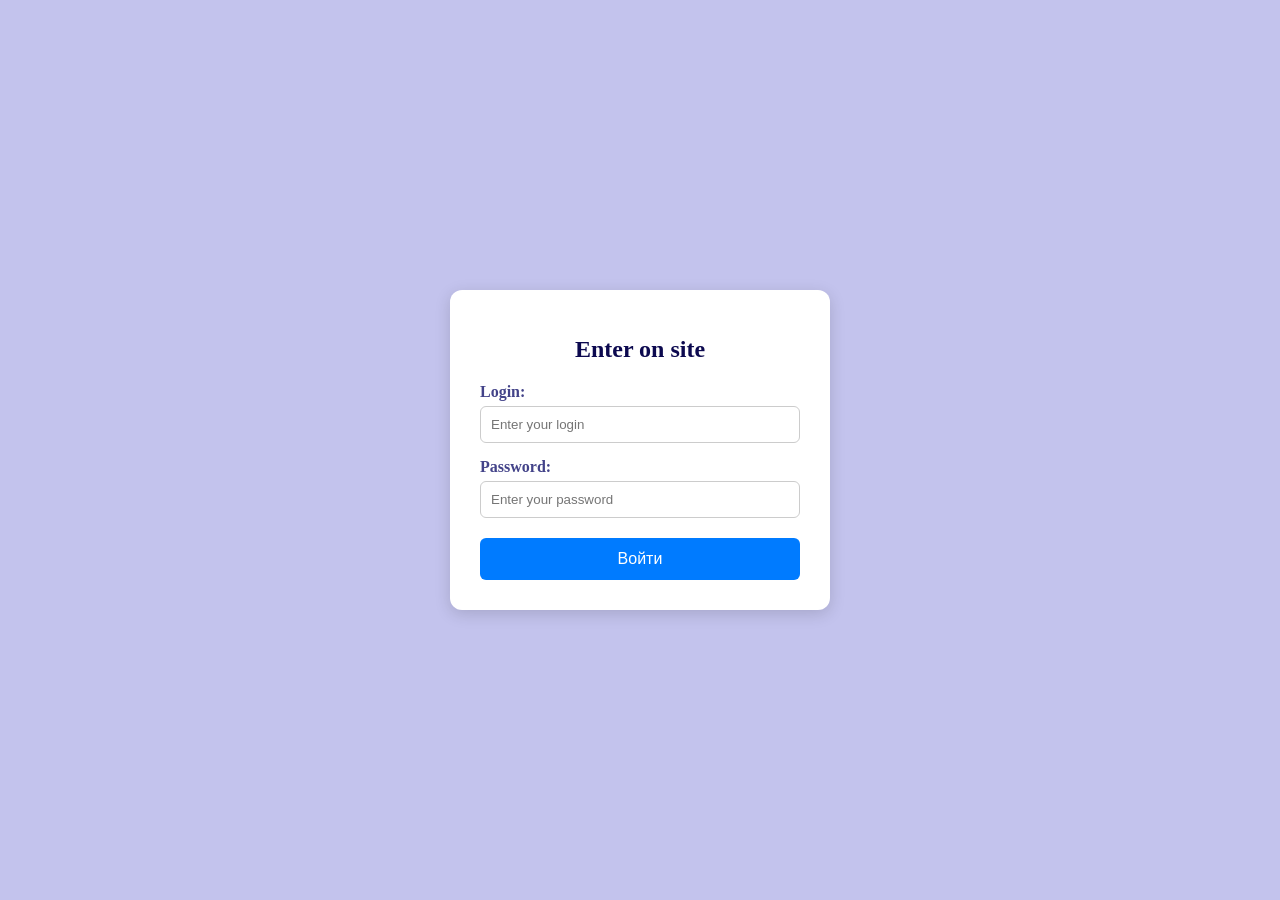
<file: index.html>
<!DOCTYPE html>
<html lang="en">
  <head>
    <meta charset="UTF-8">
    <title>Sofia's Forms</title>
    <link rel="stylesheet" href="style.css">
  </head>
  <body>

    <header>
      <nav class="topbar">
        <a href="index.html" class="logo-link">
          <img src="img/logo1.jpg" alt="Sofia Forms Logo" class="logo-img">
        </a>

        <ul class="nav-links">
          <li><a href="forme.html">Personal Forms</a></li>
          <li><a href="education.html">Education Forms</a></li>
        </ul>

        <button id="logoutBtn">Выйти</button>
      </nav>
    </header>

    <main class="content">
      <h1>Welcome to Sofia's Forms!</h1>
      <p>Choose a category below to find the right form for your needs.</p>

      <div class="cards-container">
        <article class="card">
          <img src="https://via.placeholder.com/300x220" alt="Заглушка">
          <h2>Personal Forms</h2>
          <p>Fun forms about yourself: favorite colors, hobbies, interests, and anything you want to share.</p>
          <a href="forme.html" class="btn">Go to Personal Forms</a>
        </article>

        <article class="card">
          <img src="https://via.placeholder.com/300x220" alt="Заглушка">
          <h2>Education Forms</h2>
          <p>Surveys and questionnaires for school projects, research, and collecting opinions.</p>
          <a href="education.html" class="btn">Go to Education Forms</a>
        </article>
      </div>
    </main>

    <footer class="site-footer">
      <p>&copy; 2024 Sofia's Forms. All rights reserved.</p>
    </footer>


    <script>
      document.addEventListener('DOMContentLoaded', () => {

        const isLoggedIn = localStorage.getItem('isLoggedIn');
        if (!isLoggedIn) {
          window.location.href = 'login.html';
          return; 
        }

        const userName = localStorage.getItem('userName') || 'Пользователь';
        const header = document.querySelector('header');
        const newSpan = document.createElement('span');
        newSpan.textContent = ` | Привет, ${userName}`;
        newSpan.style.marginLeft = '10px';
        newSpan.style.color = '#555';
        header.appendChild(newSpan);

        const logoutBtn = document.getElementById('logoutBtn');
        if (logoutBtn) {
          logoutBtn.addEventListener('click', () => {
            localStorage.removeItem('isLoggedIn');
            localStorage.removeItem('userName');
            window.location.href = 'login.html';
          });
        }
      });
    </script>
  </body>
</html>
</file>
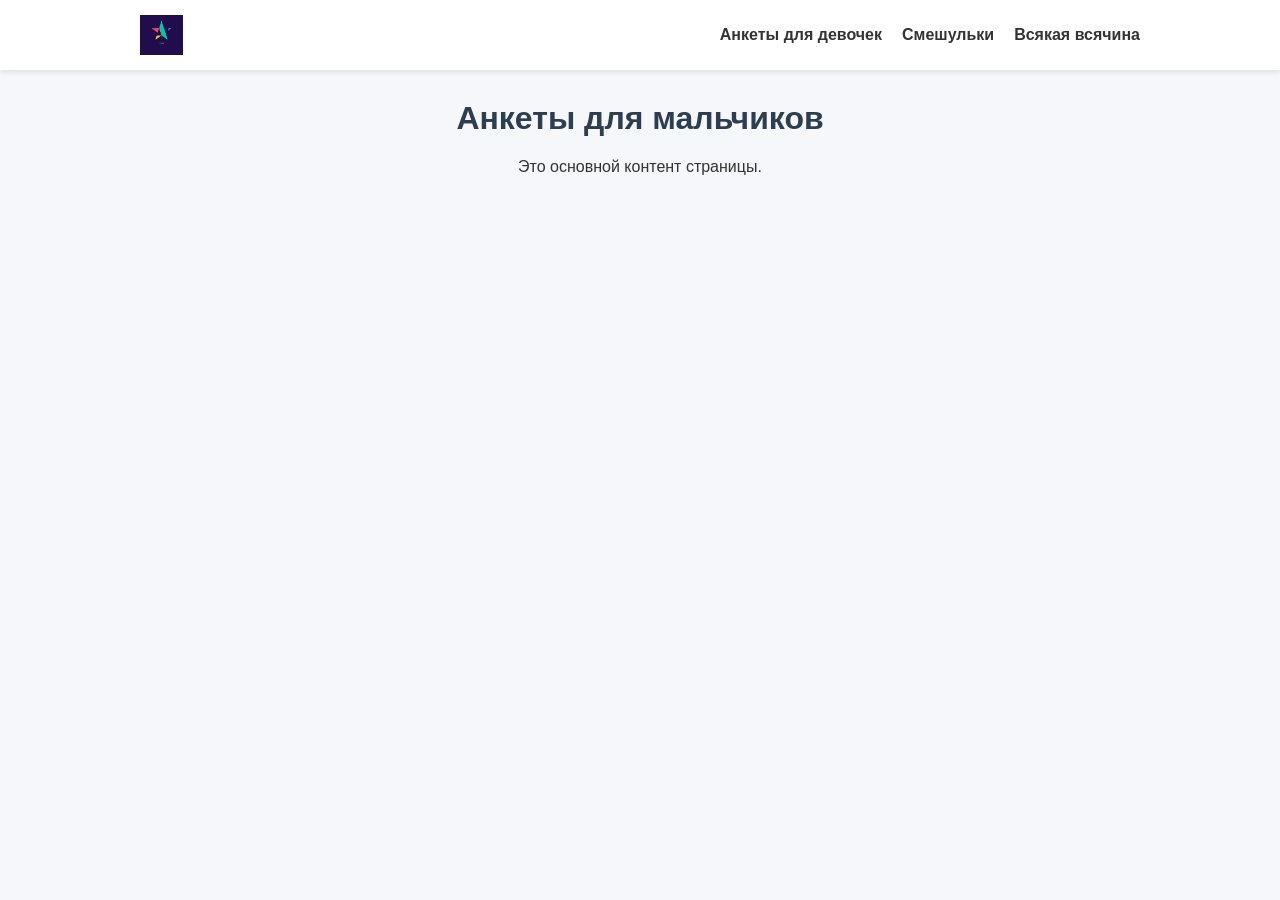
<file: boys.html>
<head>
    <meta charset="UTF-8">
    <title>Анкеты Софии</title>
    <link rel="stylesheet" href="style.css">
</head>
 <body>
    <header>
      <nav class="topbar">
        <a href="index.html" class="logo-link">
          <img src="img/logo1.jpg" alt="Логотип сайта" class="logo-img">
        </a>
        <ul class="nav-links">
          <li><a href="girls.html">Анкеты для девочек</a></li>
          <li><a href="smeshulki.html">Смешульки</a></li>
          <li><a href="vseya_vsechyna.html">Всякая всячина</a></li>
        </ul>
      </nav>
    </header>

    <main class="content">
      <h1>Анкеты для мальчиков</h1>
      <p>Это основной контент страницы.</p>
    </main>

</body>
</file>
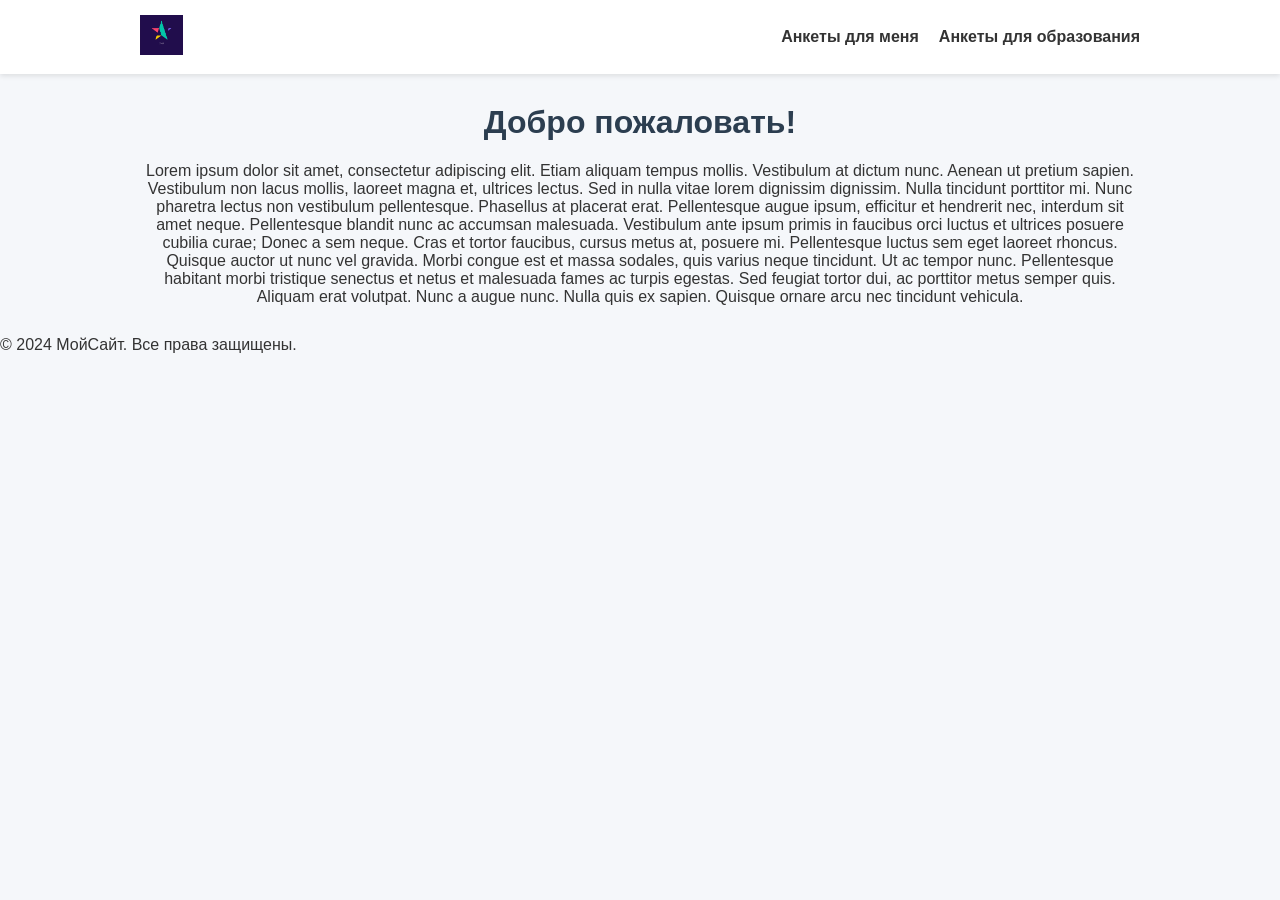
<file: education.html>
<!DOCTYPE html>
<html lang="ru">
  <head>
    <meta charset="UTF-8">
    <title>Анкеты Софии</title>
    <link rel="stylesheet" href="style.css">
  </head>
  <body>
    <header>
      <nav class="topbar">
        <a href="index.html" class="logo-link">
          <img src="img/logo1.jpg" alt="Логотип сайта" class="logo-img">
        </a>
        <ul class="nav-links">
          <li><a href="">Анкеты для меня</a></li>
          <li><a href="">Анкеты для образования</a></li>
        </ul>
      </nav>
    </header>

    <main class="content">
      <h1>Добро пожаловать!</h1>
      <p>Lorem ipsum dolor sit amet, consectetur adipiscing elit. Etiam aliquam tempus mollis. Vestibulum at dictum nunc. Aenean ut pretium sapien. Vestibulum non lacus mollis, laoreet magna et, ultrices lectus. Sed in nulla vitae lorem dignissim dignissim. Nulla tincidunt porttitor mi. Nunc pharetra lectus non vestibulum pellentesque. Phasellus at placerat erat.

Pellentesque augue ipsum, efficitur et hendrerit nec, interdum sit amet neque.
 Pellentesque blandit nunc ac accumsan malesuada. 
 Vestibulum ante ipsum primis in faucibus orci luctus et ultrices posuere cubilia curae;
  Donec a sem neque. Cras et tortor faucibus, cursus metus at, posuere mi.
   Pellentesque luctus sem eget laoreet rhoncus. 
   Quisque auctor ut nunc vel gravida. 
   Morbi congue est et massa sodales, quis varius neque tincidunt.
    Ut ac tempor nunc.
     Pellentesque habitant morbi tristique senectus et netus et malesuada fames 
     ac turpis egestas. Sed feugiat tortor dui, ac porttitor metus semper quis.
      Aliquam erat volutpat. Nunc a augue nunc.
       Nulla quis ex sapien. 
Quisque ornare arcu nec tincidunt vehicula.</p>
    </main>

</body> 
    <footer class="site-footer">
      <p>&copy; 2024 МойСайт. Все права защищены.</p>
    </footer>
  </body>
</html>
</file>
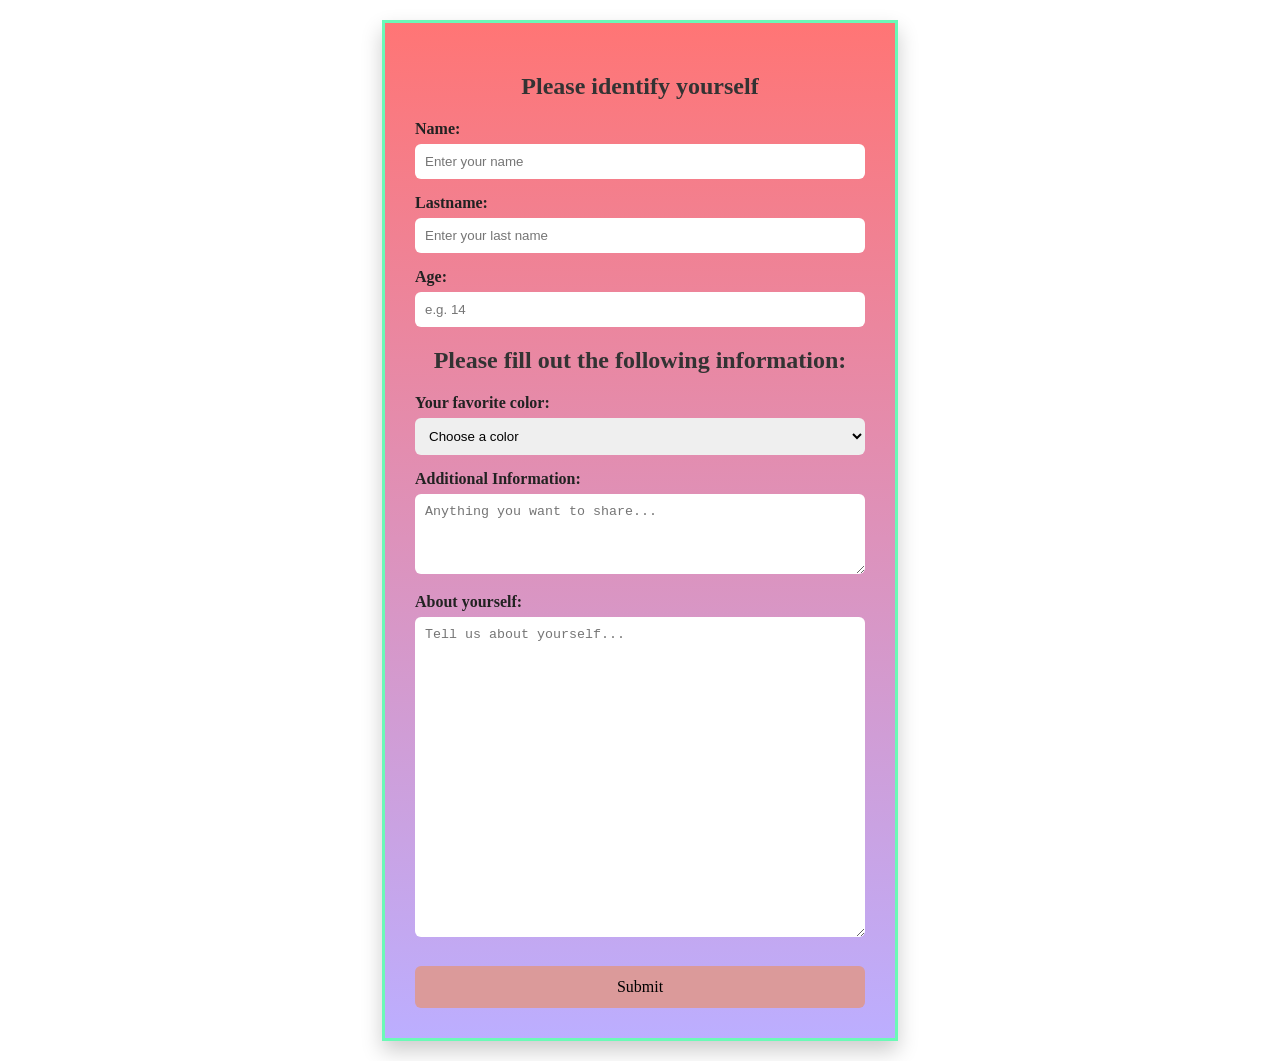
<file: forme.html>
<!DOCTYPE html>
<html lang="ru">
  <head>
    <meta charset="UTF-8">
    <title>Анкеты для меня</title>
    <link rel="stylesheet" href="style_form.css">
  </head>
  <body>
    <form id="main-form">
      <h2>Please identify yourself</h2>

      <label for="name">Name:</label>
      <input type="text" id="name" name="name" placeholder="Enter your name">

      <label for="lastname">Lastname:</label>
      <input type="text" id="lastname" name="lastname" placeholder="Enter your last name">

      <label for="age">Age:</label>
      <input type="number" id="age" name="age" min="0" max="120" placeholder="e.g. 14">

      <h2>Please fill out the following information:</h2>

      <label for="color">Your favorite color:</label>
      <select id="color" name="color">
        <option value="" disabled selected>Choose a color</option>
        <option value="red">Red</option>
        <option value="blue">Blue</option>
        <option value="purple">Purple</option>
        <option value="green">Green</option>
        <option value="yellow">Yellow</option>
        <option value="orange">Orange</option>
        <option value="black">Black</option>
      </select>

      <label for="info">Additional Information:</label>
      <textarea id="info" name="info" rows="4" placeholder="Anything you want to share..."></textarea>


      <label for="about">About yourself:</label>
      <textarea id="about" name="about" rows="20" placeholder="Tell us about yourself..."></textarea>
      <button type="submit">Submit</button>
    </form>

    <footer class="site-footer"></footer>
  </body>
</html>
</file>
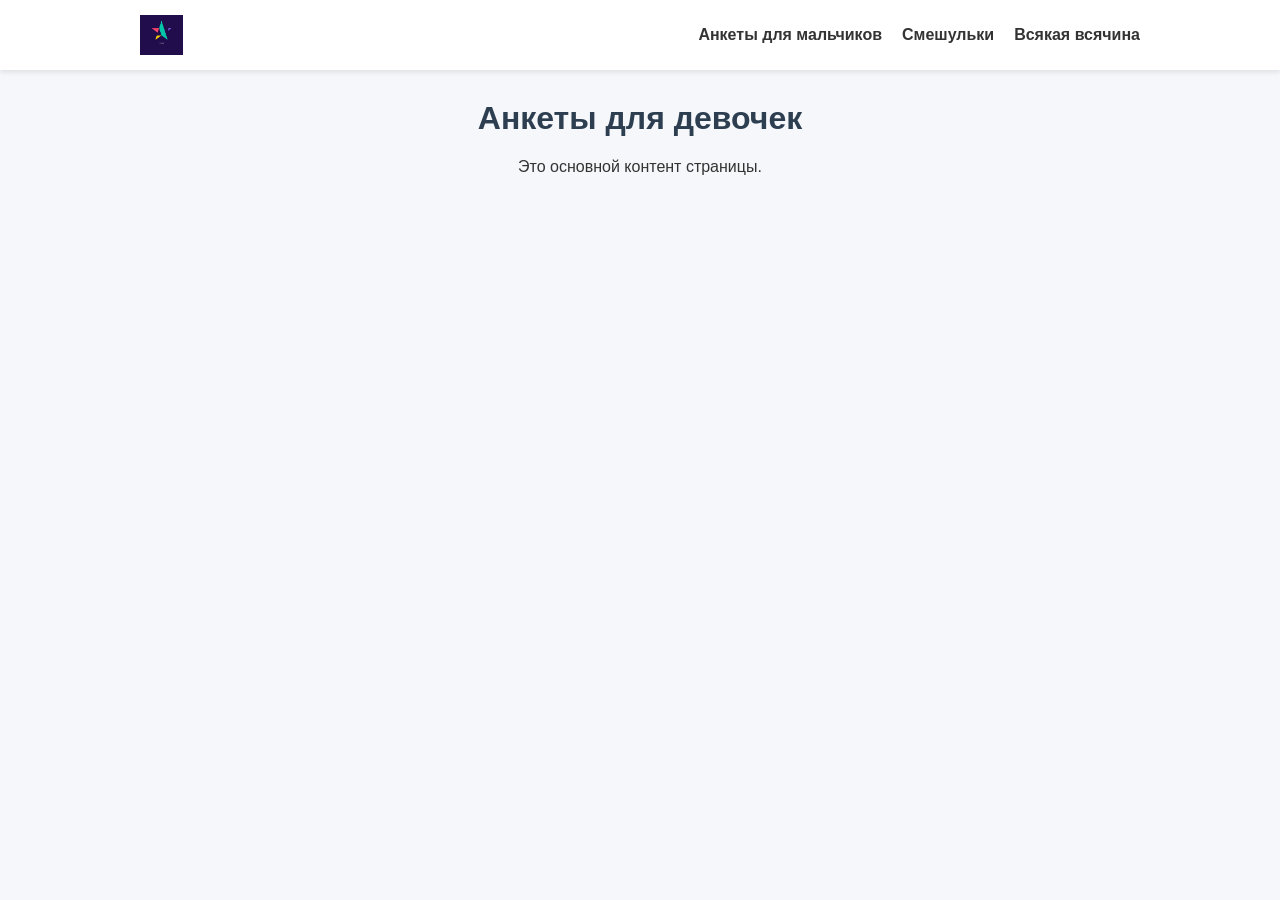
<file: girls.html>
<head>
    <meta charset="UTF-8">
    <title>Анкеты Софии</title>
    <link rel="stylesheet" href="style.css">
</head>
 <body>
    <header>
      <nav class="topbar">
        <a href="index.html" class="logo-link">
          <img src="img/logo1.jpg" alt="Логотип сайта" class="logo-img">
        </a>
        <ul class="nav-links">
          <li><a href="boys.html">Анкеты для мальчиков</a></li>
          <li><a href="smeshulki.html">Смешульки</a></li>
          <li><a href="vseya_vsechyna.html">Всякая всячина</a></li>
        </ul>
      </nav>
    </header>
    <main class="content">
      <h1>Анкеты для девочек</h1>
      <p>Это основной контент страницы.</p>
    </main>
</file>
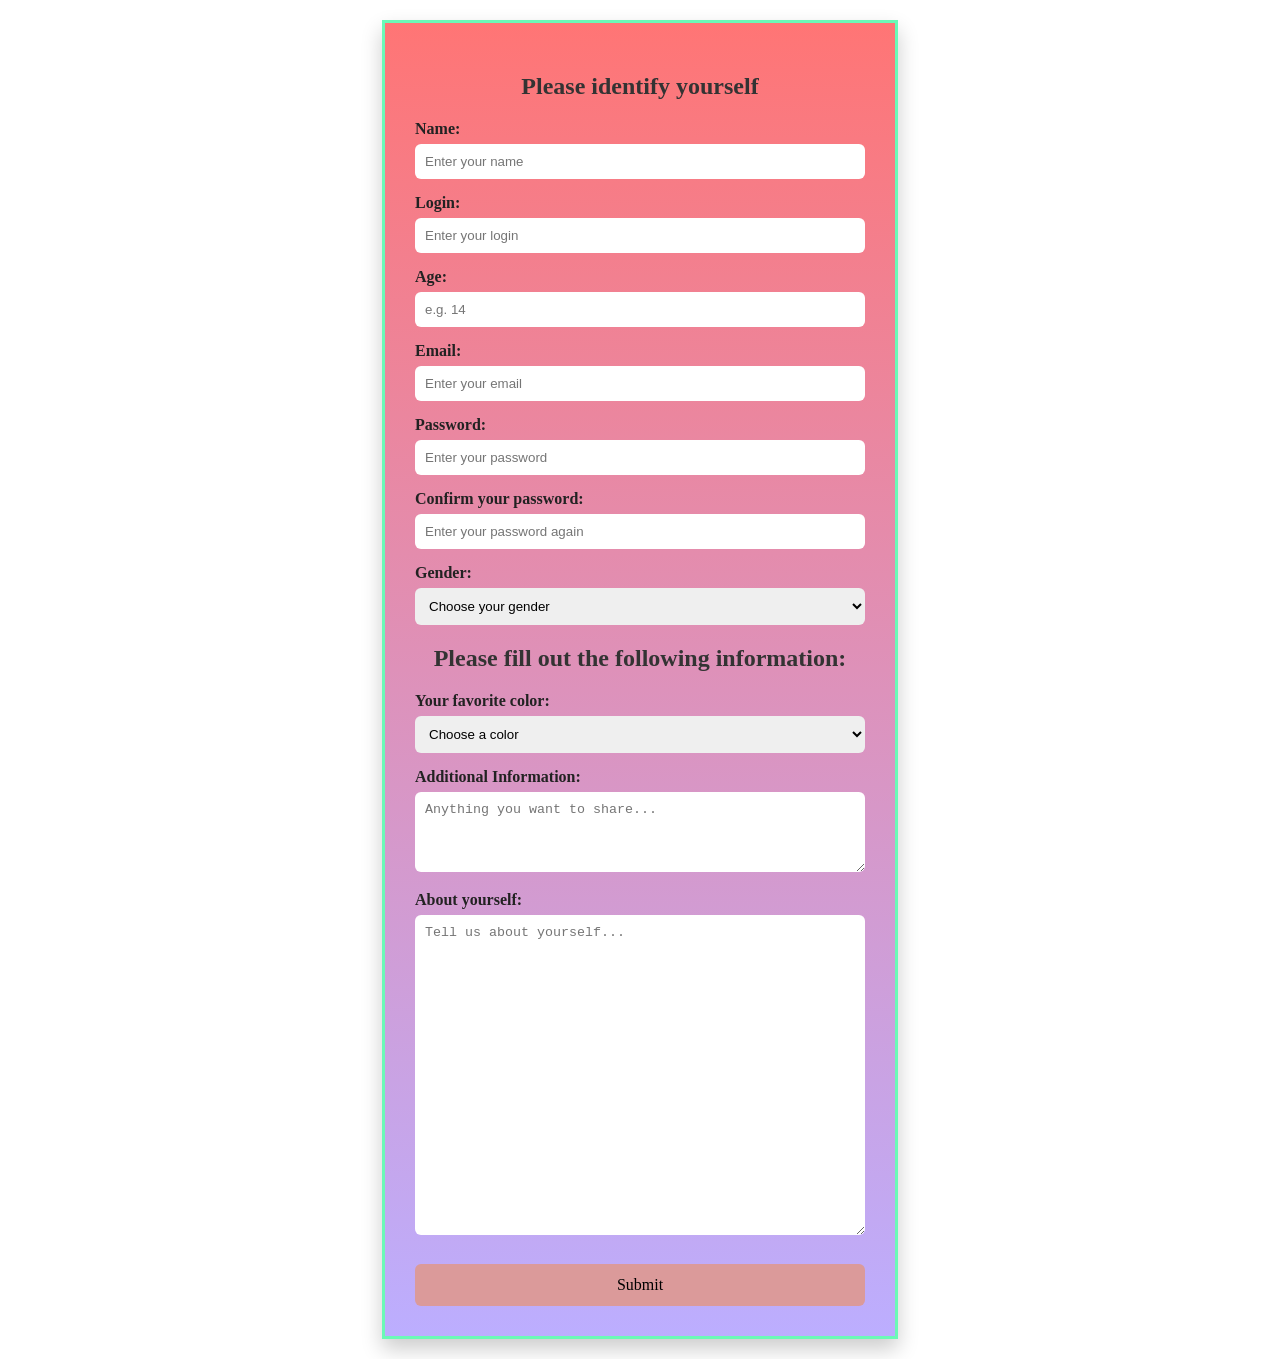
<file: identify.html>
<!DOCTYPE html>
<html lang="ru">
  <head>
    <meta charset="UTF-8">
    <title>Анкеты для меня</title>
    <link rel="stylesheet" href="style_form.css">
  </head>

  <body>
     
    
    <form id="main-form">
      <h2>Please identify yourself</h2>

      <label for="name">Name:</label>
      <input type="text" id="name" name="name" placeholder="Enter your name">

      <label for="login">Login:</label>
      <input type="text" id="login" name="login" placeholder="Enter your login">

      <label for="age">Age:</label>
      <input type="number" id="age" name="age" min="0" max="120" placeholder="e.g. 14">
      

      <label for="email">Email:</label>
      <input type="email" id="email" name="email" placeholder="Enter your email">

      <label for="password">Password:</label>
      <input type="password" id="password" name="password" placeholder="Enter your password">

      <label for="confirm-password">Confirm your password:</label>
      <input type="password" id="confirm-password" name="confirm-password" placeholder="Enter your password again">
      
      <label for="gender">Gender:</label>
      <select id="gender" name="gender">
        <option value="" disabled selected>Choose your gender</option>
        <option value="male">Male</option>
        <option value="female">Female</option>
        <option value="other">Other</option>
      </select>

      <h2>Please fill out the following information:</h2>

      <label for="color">Your favorite color:</label>
      <select id="color" name="color">
        <option value="" disabled selected>Choose a color</option>
        <option value="red">Red</option>
        <option value="blue">Blue</option>
        <option value="purple">Purple</option>
        <option value="green">Green</option>
        <option value="yellow">Yellow</option>
        <option value="orange">Orange</option>
        <option value="black">Black</option>
      </select>

      <label for="info">Additional Information:</label>
      <textarea id="info" name="info" rows="4" placeholder="Anything you want to share..."></textarea>


      <label for="about">About yourself:</label>
      <textarea id="about" name="about" rows="20" placeholder="Tell us about yourself..."></textarea>
      <button type="submit">Submit</button>
    </form>

   
  </body>
</html>
</file>
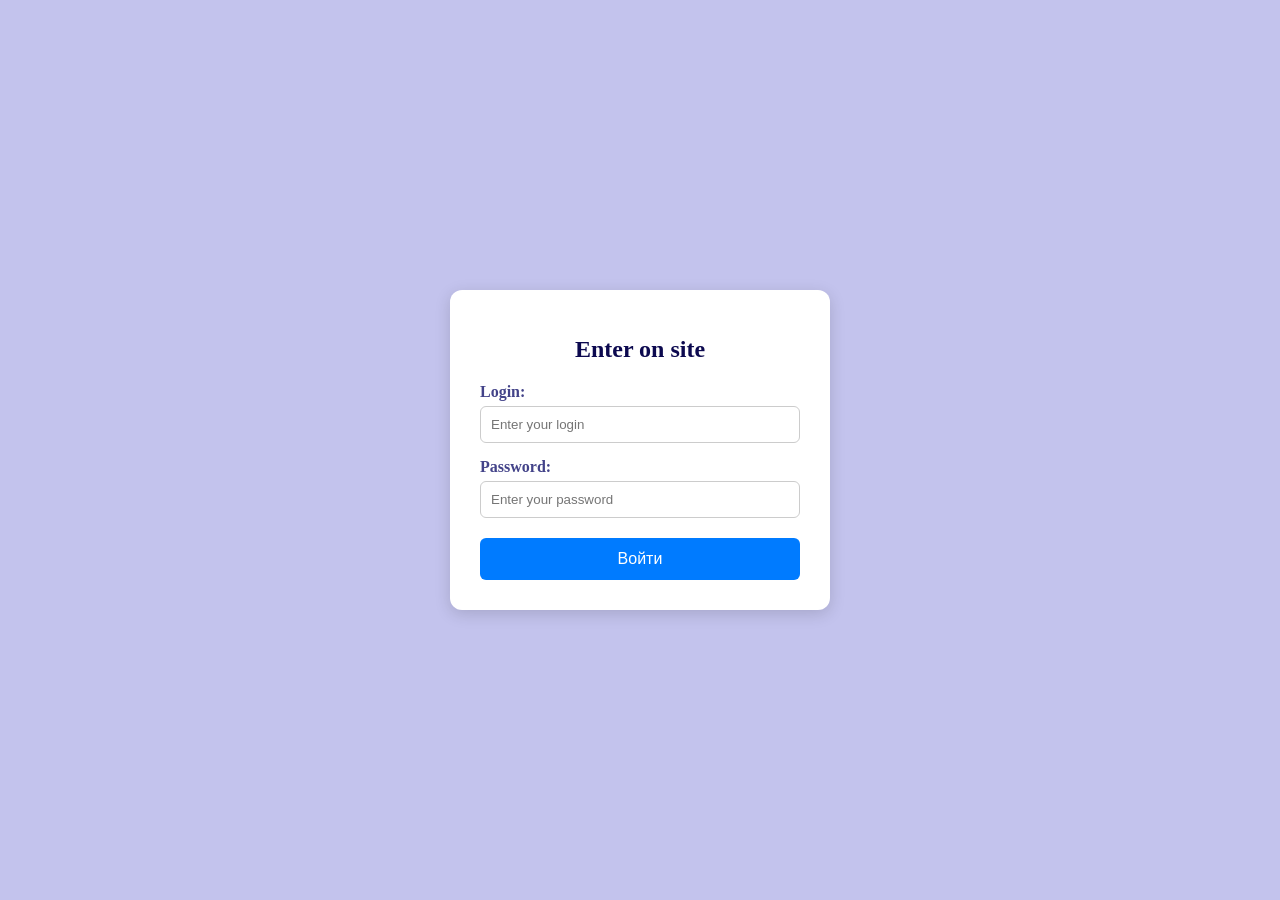
<file: login.html>
<!DOCTYPE html>
<html lang="en">
<head>
  <meta charset="UTF-8">
  <title>Sofia's Forms — Login</title>
  <link rel="stylesheet" href="login.css">
</head>
<body>
  <div class="login-container">
    <h1>Enter on site</h1>
    <form id="loginForm">
      <label for="login">Login:</label>
      <input type="text" id="login" name="login" placeholder="Enter your login" required>

      <label for="password">Password:</label>
      <input type="password" id="password" name="password" placeholder="Enter your password" required>

      <button type="submit">Войти</button>
    </form>
  </div>

  <script>
    document.getElementById('loginForm').addEventListener('submit', function(e) {
      e.preventDefault(); 

      const login = document.getElementById('login').value;
      const password = document.getElementById('password').value;

      if (login === 'admin' && password === '12345') {
        localStorage.setItem('isLoggedIn', 'true');
        localStorage.setItem('userName', login);
        window.location.href = 'index.html';
      } else {
        alert('Неверный логин или пароль');
      }
    });
  </script>
</body>
</html>
</file>
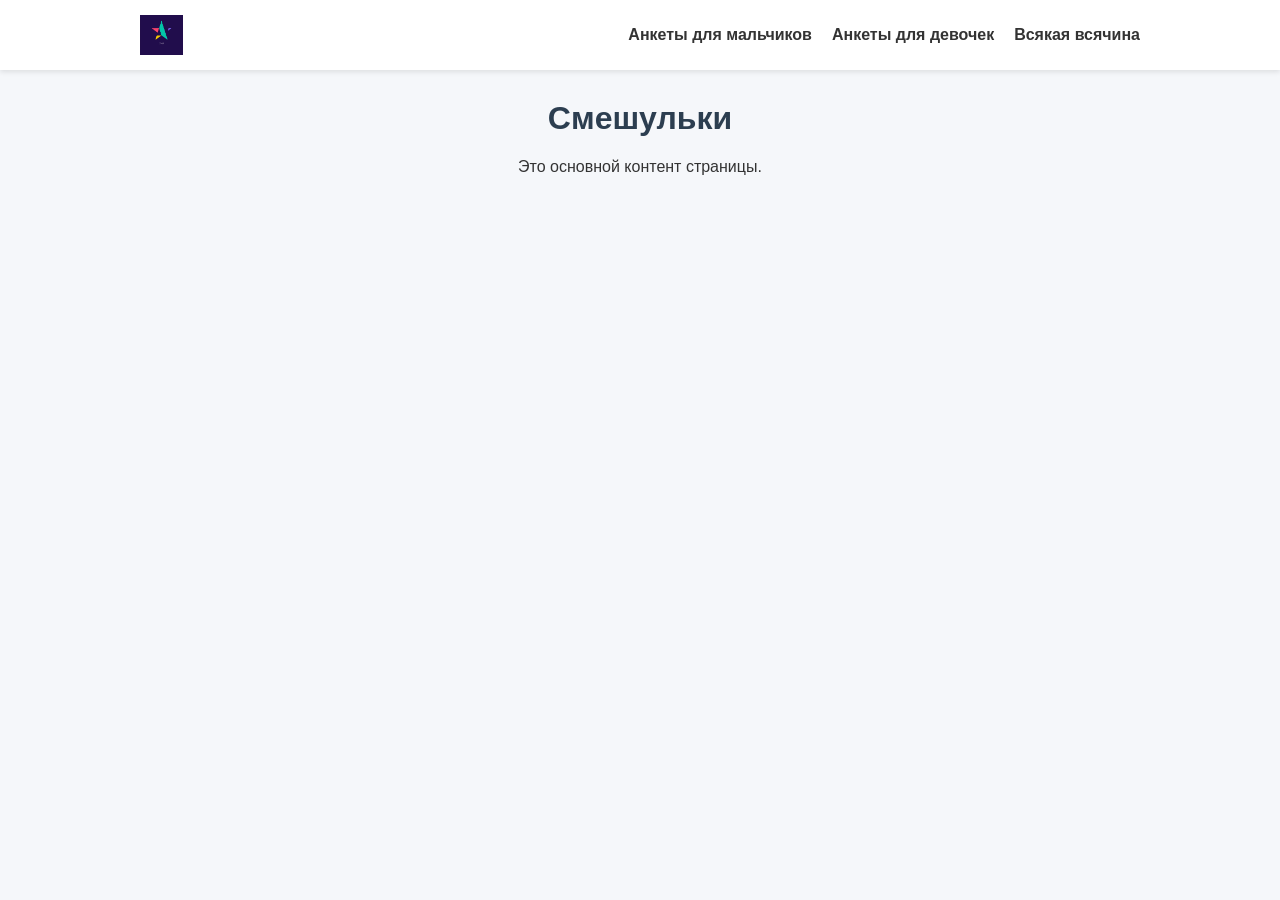
<file: smeshulki.html>
<head>
    <meta charset="UTF-8">
    <title>Анкеты Софии</title>
    <link rel="stylesheet" href="style.css">
</head>
 <body>
    <header>
      <nav class="topbar">
        <a href="index.html" class="logo-link">
          <img src="img/logo1.jpg" alt="Логотип сайта" class="logo-img">
        </a>
        <ul class="nav-links">
          <li><a href="boys.html">Анкеты для мальчиков</a></li>
            <li><a href="girls.html">Анкеты для девочек</a></li>
          <li><a href="vseya_vsechyna.html">Всякая всячина</a></li>
        </ul>
      </nav>
    </header>
    <main class="content">
      <h1>Смешульки</h1>
      <p>Это основной контент страницы.</p>
    </main>
</file>
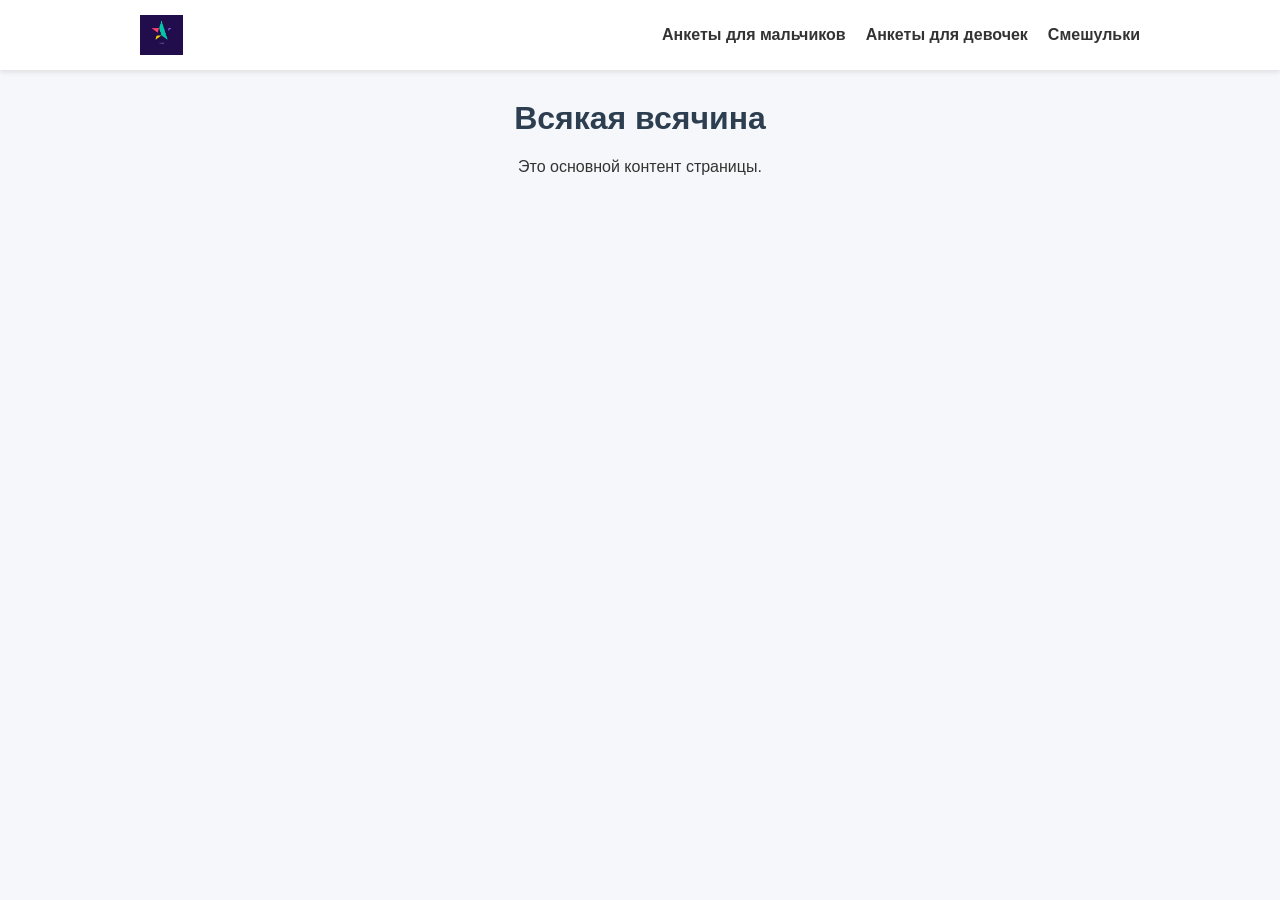
<file: vseya_vsechyna.html>
<head>
    <meta charset="UTF-8">
    <title>Анкеты Софии</title>
    <link rel="stylesheet" href="style.css">
</head>
 <body>
    <header>
      <nav class="topbar">
        <a href="index.html" class="logo-link">
          <img src="img/logo1.jpg" alt="Логотип сайта" class="logo-img">
        </a>
        <ul class="nav-links">
          <li><a href="boys.html">Анкеты для мальчиков</a></li>
          <li><a href="girls.html">Анкеты для девочек</a></li>
          <li><a href="smeshulki.html">Смешульки</a></li>
          
        </ul>
      </nav>
    </header>
    <main class="content">
      <h1>Всякая всячина</h1>
      <p>Это основной контент страницы.</p>
    </main>
</file>
<file: style.css>
body {
  font-family: Arial, sans-serif;
  margin: 0;
  padding: 0;
  background-color: #f5f7fa;
  color: #333;
}

/* Шапка сайта */
header {
  background-color: #ffffff;
  padding: 15px 0;
  box-shadow: 0 2px 5px rgba(0, 0, 0, 0.1);
  position: sticky;
  top: 0;
  z-index: 100;
}

.topbar {
  max-width: 1000px;
  margin: 0 auto;
  display: flex;
  justify-content: space-between; 
  align-items: center;            
  padding: 0 20px;
}

.logo-img {
  height: 40px;
  width: auto;
}

/* Меню навигации */
.nav-links {
  list-style: none;
  margin: 0;
  padding: 0;
  display: flex;
  gap: 20px;
}

.nav-links a {
  text-decoration: none;
  color: #333;
  font-weight: 600;
}

.nav-links a:hover {
  color: #007bff;
}

/* Кнопка «Выйти» */
#logoutBtn {
  padding: 8px 16px;
  background-color: #dc3545;
  color: white;
  border: none;
  border-radius: 6px;
  cursor: pointer;
  font-size: 14px;
  font-weight: 600;
  transition: background-color 0.2s ease;
}

#logoutBtn:hover {
  background-color: #c82333;
}

/* Основной контент */
.content {
  max-width: 1000px;
  margin: 30px auto;
  padding: 0 20px;
  text-align: center;
}

.content h1 {
  color: #2c3e50;
}

/* Контейнер карточек */
.cards-container {
  display: flex;
  gap: 25px;
  flex-wrap: wrap;
  justify-content: center;
  margin-top: 40px;
}

/* Карточка */
.card {
  flex: 1 1 300px;
  background: #ffffff;
  border: 1px solid #e0e0e0;
  border-radius: 12px;
  padding: 20px;
  box-shadow: 0 4px 12px rgba(0, 0, 0, 0.08);
  text-align: left;
  display: flex;
  flex-direction: column;
}

.card-img {
  width: 100%;
  height: 220px;
  object-fit: cover;
  border-radius: 8px;
  margin-bottom: 18px;
}

.card h2 {
  margin: 0 0 12px 0;
  color: #2c3e50;
  font-size: 20px;
}

.card p {
  color: #666;
  line-height: 1.5;
  margin-bottom: 20px;
  flex-grow: 1;
}

/* Кнопка внутри карточки */
.btn {
  display: inline-block;
  padding: 12px 24px;
  background-color: #007bff;
  color: white;
  text-decoration: none;
  border-radius: 6px;
  font-weight: 600;
  transition: background-color 0.2s ease, transform 0.1s ease;
}

.btn:hover {
  background-color: #0056b3;
}

.btn:active {
  transform: scale(0.98);
}
</file>
<file: style_form.css>
form {
  border: 3px solid rgb(107, 249, 183);
  padding: 30px;
  margin: 20px auto;
  max-width: 450px; /* чтобы на телефоне не растягивалось */
  box-shadow: 0 10px 20px rgba(0, 0, 0, 0.2);
  background: linear-gradient(to bottom, #ff7575, #bcaeff);

h2 {
  text-align: center;
  color: #333;
  margin-bottom: 20px;
}

label {
  display: block;
  margin-top: 15px;
  font-weight: bold;
  color: #222;
}

input, select, textarea {
  width: 100%;
  padding: 10px;
  margin-top: 6px;
  box-sizing: border-box; /* чтобы padding не ломал ширину */
  border: none;
  border-radius: 6px;
  outline: none;
}

/* Стиль для полей при фокусе (когда кликают) */
input:focus, select:focus, textarea:focus {
  box-shadow: 0 0 8px rgba(255, 255, 255, 0.6);
}

button {
  margin-top: 25px;
  width: 100%;
  padding: 12px;
  background-color: #db9a9a;
  color: #000;
  cursor: pointer;
  border: none;
  border-radius: 6px;
  font-family: Georgia, 'Times New Roman', Times, serif;
  font-size: 16px;
  transition: all 0.3s ease;
}

button:hover {
  background-color: #7048ff;
  font-family:comic sans;
}
.info{
  background-color: rgb(159, 210, 255);
}
</file>
<file: login.css>
body {
  font-family: Georgia, 'Times New Roman', Times, serif;
  background-color: rgb(195, 195, 237);
  display: flex;
  align-items: center; 
  justify-content: center;
  min-height: 100vh; /* чтобы центрирование работало даже на коротких страницах */
  margin: 0;
}

.login-container {
  background: #fff;
  padding: 30px;
  border-radius: 12px;
  box-shadow: 0 4px 16px rgba(0, 0, 0, 0.15);
  width: 320px; /* фиксируем ширину формы */
}

h1 {
  color: #0c094f;
  text-align: center;
  margin-bottom: 20px;
  font-size: 24px;
}

label {
  display: block;
  color: rgb(67, 67, 137);
  margin-top: 15px;
  font-weight: bold;
}

input[type="text"],
input[type="password"] {
  width: 100%;
  padding: 10px;
  margin-top: 5px;
  border: 1px solid #ccc;
  border-radius: 6px;
  box-sizing: border-box; /* чтобы padding не увеличивал ширину */
}

button[type="submit"] {
  width: 100%;
  padding: 12px;
  margin-top: 20px;
  background-color: #007bff;
  color: white;
  border: none;
  border-radius: 6px;
  cursor: pointer;
  font-size: 16px;
}

button[type="submit"]:hover {
  background-color: #0056b3;
}

.reg-link {
  text-align: center;
  margin-top: 15px;
  font-size: 14px;
}

.reg-link a {
  color: #0c094f;
  text-decoration: underline;
}
</file>
